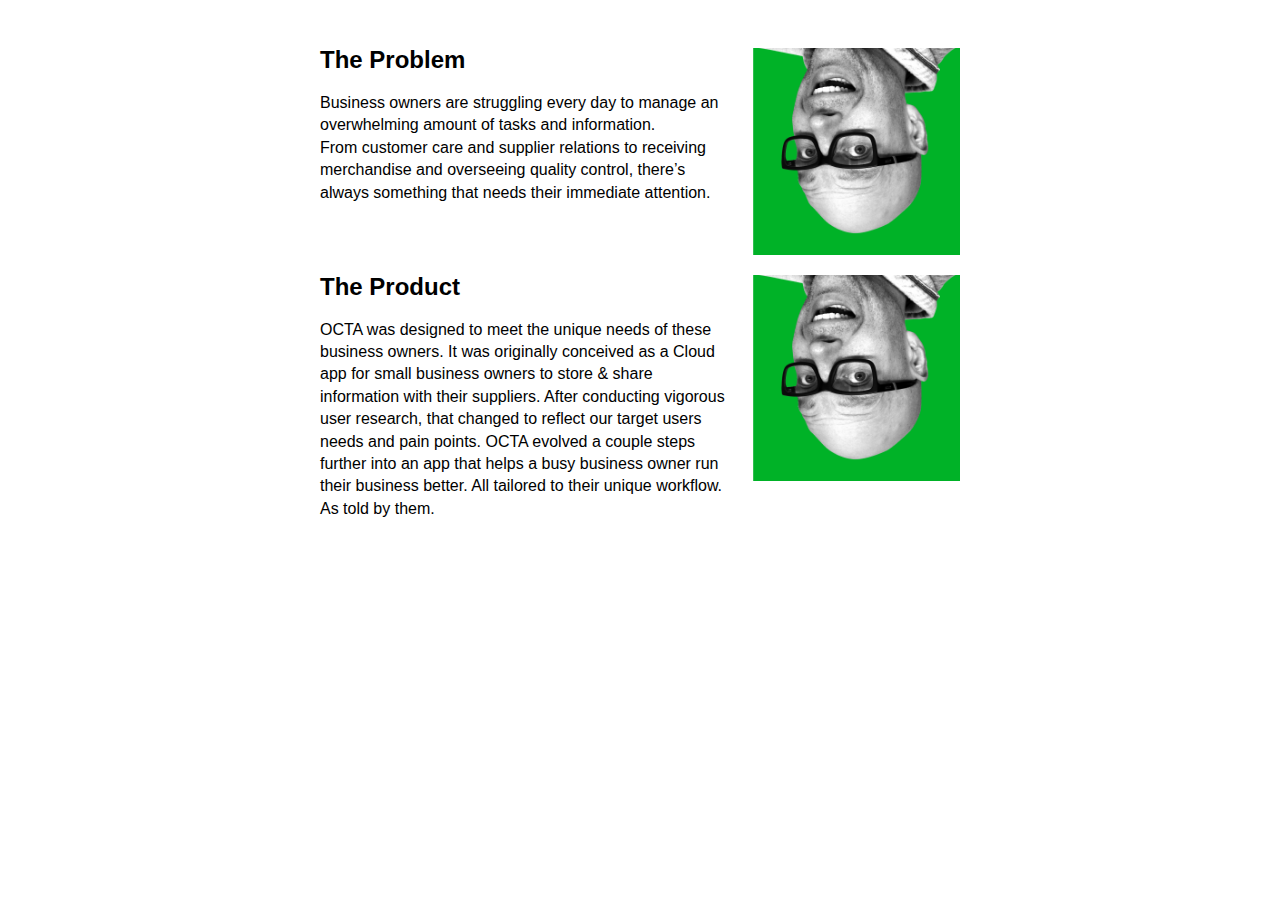
<file: index.html>
<html>
    <head>
        <meta name="viewport" content= "width=device-width, initial-scale=1.0"> 
        <title>FeatherFrame</title>
        <link rel="stylesheet" type="text/css" href="css/reset.css">
        <link rel="stylesheet" type="text/css" href="css/grid.css">
        <link rel="stylesheet" type="text/css" href="css/style.css">
    </head>
    <body>
        <div class="container">
            <section class="twoCol-left section-space">
                <div>
                    <h2 class="label">The Problem</h2>
                    <p>Business owners are struggling every day  to manage an overwhelming amount of tasks and information.</p>
                    
                    <p>From customer care and supplier relations to receiving merchandise and overseeing quality control, there’s always something that needs their immediate attention.</p>  
                </div>
                <img class="full" src="images/placeholder.png" alt="">
                <div>    
                    <h2 class="label">The Product</h2>
                    <p>OCTA was designed to meet the unique needs of these business owners.  It was originally conceived as a Cloud app for small business owners to store & share information with their suppliers.  After conducting vigorous user research, that changed to reflect our target users needs and pain points.  OCTA evolved a couple steps further into an app that helps a busy business owner run their business better.  All tailored to their unique workflow.  As told by them.</p>
                </div>
                <img class="full" src="images/placeholder.png" alt="">
            </section>
        </div>
    </body>
</html>
</file>
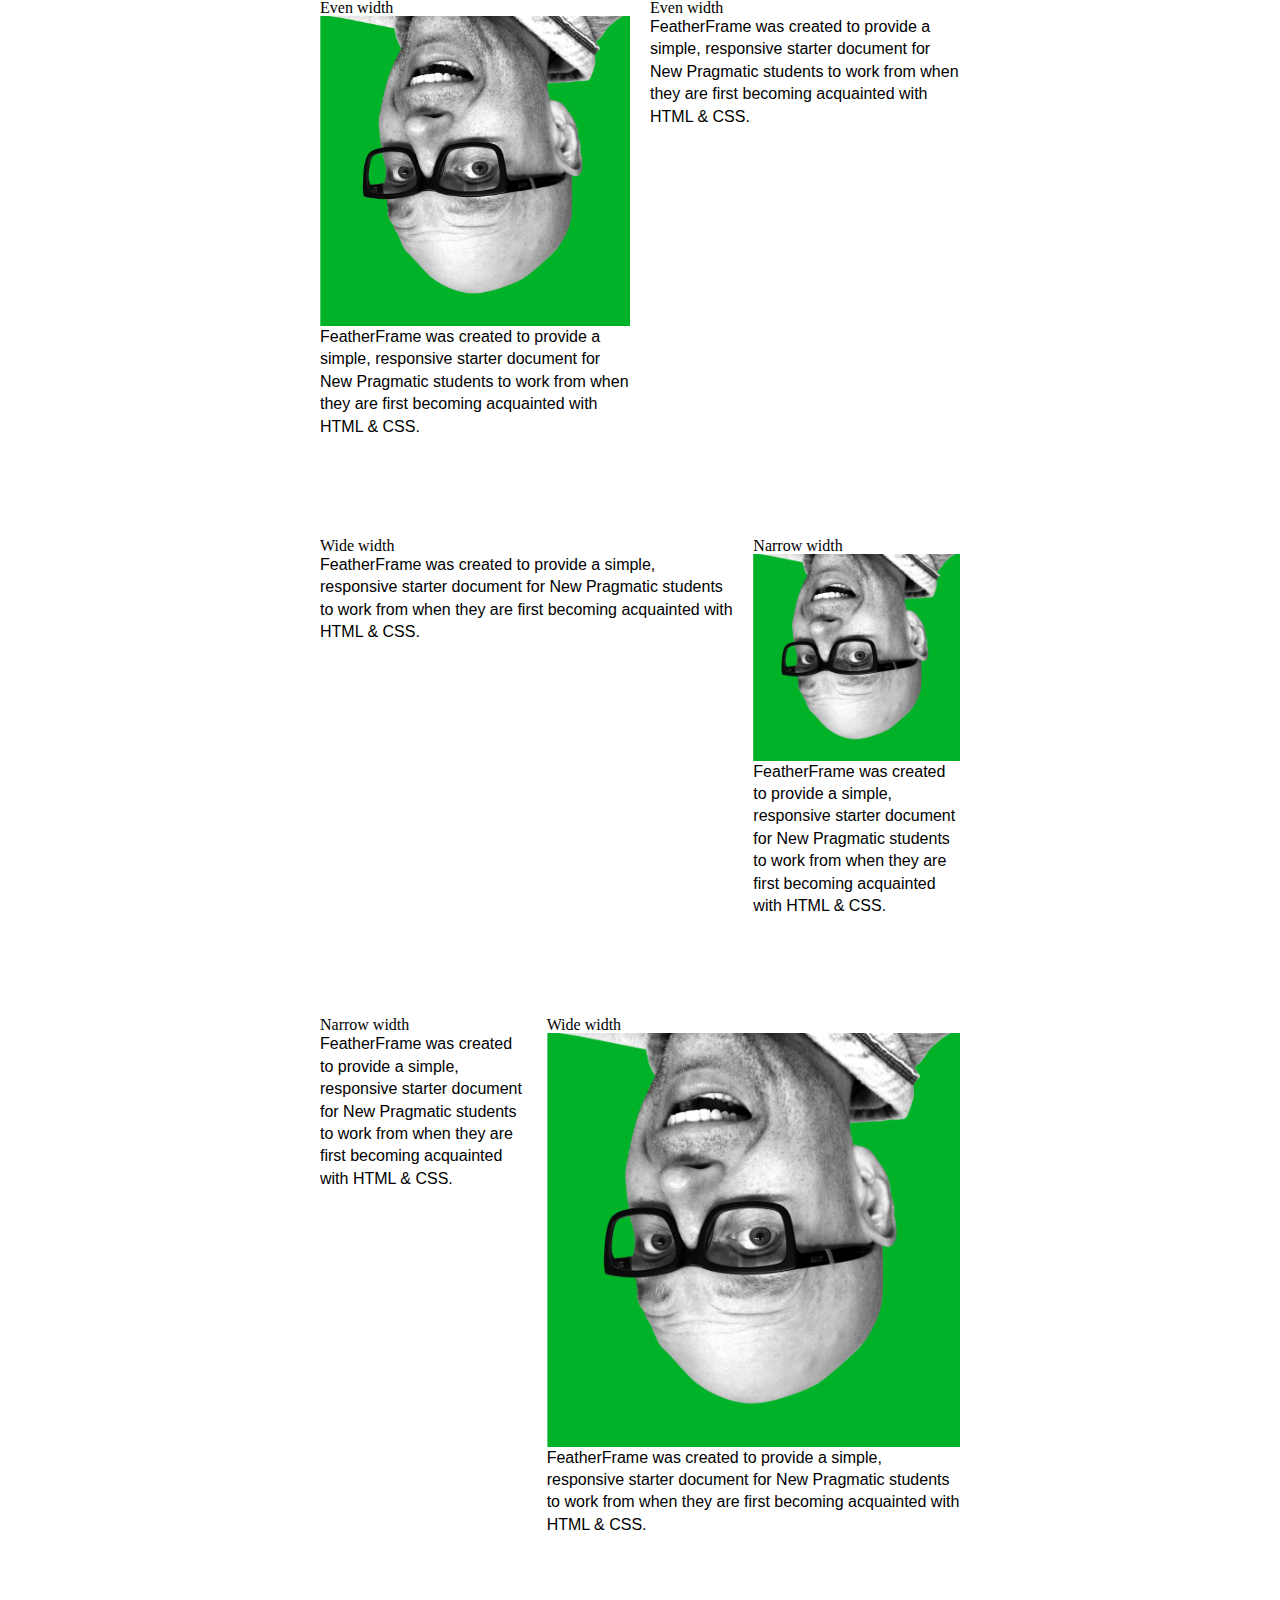
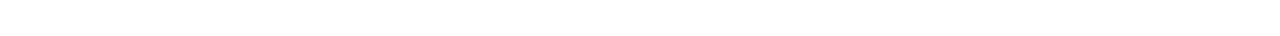
<file: example.html>
<html>
    <head>
        <meta name="viewport" content= "width=device-width, initial-scale=1.0"> 
        <title>FeatherFrame</title>
        <link rel="stylesheet" type="text/css" href="css/reset.css">
        <link rel="stylesheet" type="text/css" href="css/grid.css">
        <link rel="stylesheet" type="text/css" href="css/style.css">
    </head>
    <body>
        <div class="container">
            <section class="twoCol-center margin-100">
                <div>
                    <h1>Even width</h1>
                    <img class="full" src="images/placeholder.png" alt="">
                    <p>FeatherFrame was created to provide a simple, responsive starter document for New Pragmatic students to work from when they are first becoming acquainted with HTML & CSS.</p>
                </div>
                <div>
                    <h1>Even width</h1>
                    <p>FeatherFrame was created to provide a simple, responsive starter document for New Pragmatic students to work from when they are first becoming acquainted with HTML & CSS.</p>
                </div>
            </section>
            <section class="twoCol-left margin-100">
                <div>
                    <h1>Wide width</h1>
                    <p>FeatherFrame was created to provide a simple, responsive starter document for New Pragmatic students to work from when they are first becoming acquainted with HTML & CSS.</p>
                </div>
                <div>
                    <h1>Narrow width</h1>
                    <img class="full" src="images/placeholder.png" alt="">
                    <p>FeatherFrame was created to provide a simple, responsive starter document for New Pragmatic students to work from when they are first becoming acquainted with HTML & CSS.</p>
                </div>
            </section>
            <section class="twoCol-right margin-100">
                <div>
                    <h1>Narrow width</h1>
                    <p>FeatherFrame was created to provide a simple, responsive starter document for New Pragmatic students to work from when they are first becoming acquainted with HTML & CSS.</p>
                </div>
                <div>
                    <h1>Wide width</h1>
                    <img class="full" src="images/placeholder.png" alt="">
                    <p>FeatherFrame was created to provide a simple, responsive starter document for New Pragmatic students to work from when they are first becoming acquainted with HTML & CSS.</p>
                </div>
            </section>
        </div>
    </body>
</html>
</file>
<file: css/grid.css>
.container {
    margin: 0 auto;
    width: 50%;
}

.margin-100 {
    margin-bottom: 100px;
}

.twoCol-left {
    display: grid;
    grid-template-columns: 2fr 1fr;
    grid-gap: 20px;
}

.twoCol-right {
    display: grid;
    grid-template-columns: 1fr 2fr;
    grid-gap: 20px;
}

.twoCol-center {
    display: grid;
    grid-template-columns: repeat(2, 1fr);
    grid-gap: 20px;
}

@media (max-width: 768px) {
    .container {
        background-color: #0D5C00;
        margin: 0 auto;
        width: 80%;
    }
}

@media (max-width: 530px) {
    .container {
        margin: 0 auto;
        width: 95%;
    }

    .twoCol-left, .twoCol-right, .twoCol-center {
        grid-template-columns: 1fr;
    }
}
</file>
<file: css/style.css>
p {
    font-family: sans-serif;
    line-height: 1.4;
}

h2 {
    font-family: sans-serif;
    font-weight: bold;
    font-size: 36px;
}

.full {
    width: 100%;
}

.section-space {
    margin: 3rem 0;
}

.label {
    font-size: 24px;
    margin-bottom: 20px;
}

.main-label {
    font-family: sans-serif;
    font-size: 30px;
    text-transform: uppercase;
    border-bottom: 10px solid #dadada;
    margin-bottom: 30px;
}
</file>
